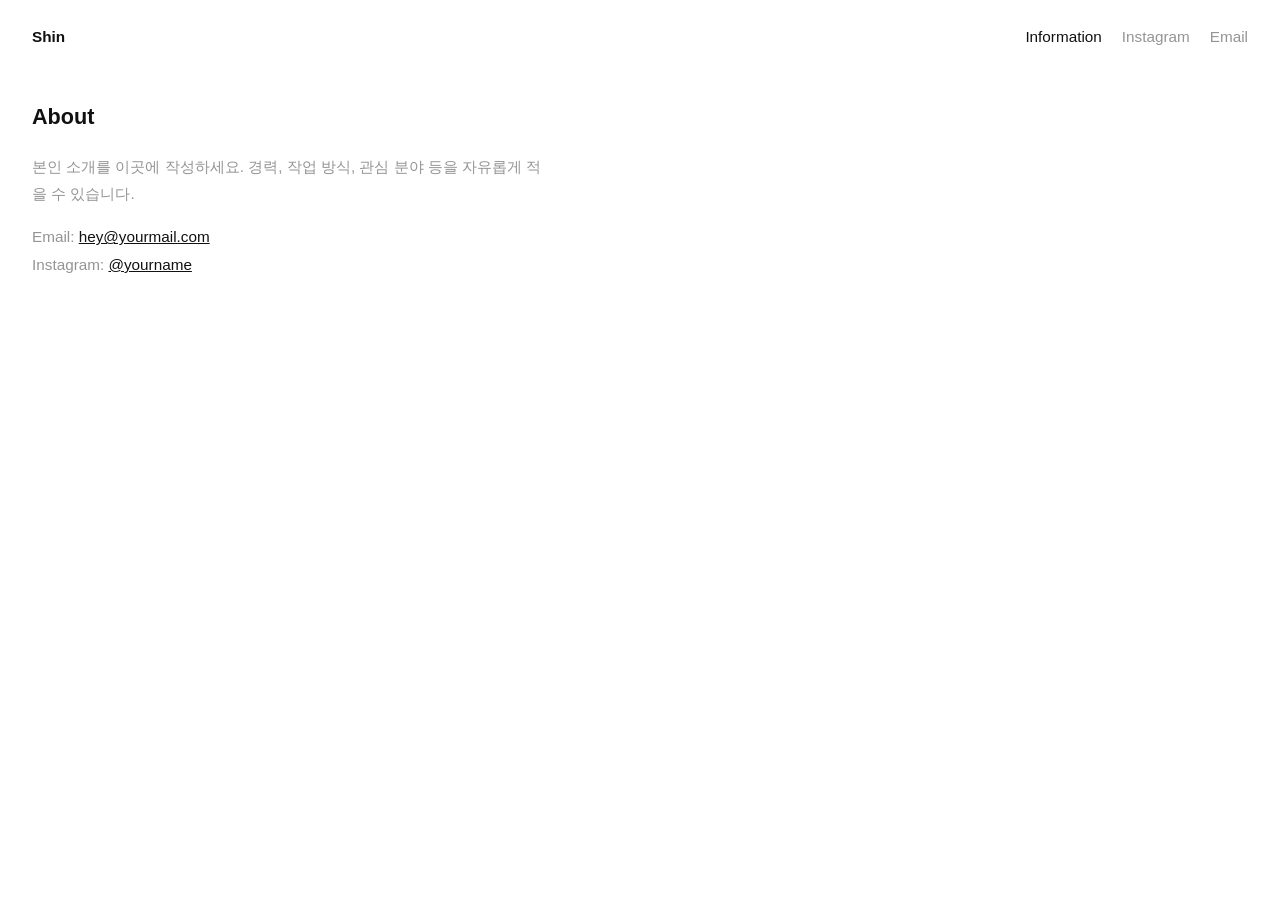
<file: info.html>
<!doctype html>
<html lang="ko">
<head>
<meta charset="UTF-8">
<meta name="viewport" content="width=device-width, initial-scale=1.0">
<title>Info — Shin</title>
<link rel="stylesheet" href="css/style.css">
</head>
<body>
<header class="site-header">
  <a href="index.html" class="site-header__logo">Shin</a>
  <nav class="site-header__links">
    <a href="info.html" class="is-active">Information</a>
    <a href="https://instagram.com" target="_blank" rel="noopener">Instagram</a>
    <a href="mailto:hey@yourmail.com">Email</a>
  </nav>
</header>

<div class="info-content">
  <h1>About</h1>
  <p>본인 소개를 이곳에 작성하세요. 경력, 작업 방식, 관심 분야 등을 자유롭게 적을 수 있습니다.</p>
  <p>Email: <a href="mailto:hey@yourmail.com">hey@yourmail.com</a><br>
  Instagram: <a href="https://instagram.com" target="_blank" rel="noopener">@yourname</a></p>
</div>
</body>
</html>
</file>
<file: css/style.css>
:root {
  --bg: #ffffff;
  --fg: #111111;
  --muted: rgba(17, 17, 17, .45);
  --border: rgba(17, 17, 17, .12);
  --placeholder: #eeeeee;
  --side-pad: 32px;
  --gallery-height: clamp(272px, 17.44vw, 720px);
  --topbar-height: 100px;
  --font: -apple-system, BlinkMacSystemFont, "Segoe UI", Helvetica, Arial, sans-serif;
  --fs-body: clamp(9.2px, calc(9.2px + 0.4761vw), 16px);
  --fs-caption-title: clamp(8.5px, calc(8.5px + 0.4366vw), 14.8px);
  --fs-caption-category: clamp(8px, calc(8px + 0.3966vw), 13.7px);
  --fs-heading: clamp(12.5px, calc(12.5px + 0.7143vw), 22.8px);
}
@media (max-width: 1024px) {
  :root { --side-pad: 10px; --gallery-height: clamp(160px, 46.4vw, 256px); }
}

* { box-sizing: border-box; }
html, body { margin: 0; padding: 0; background: var(--bg); color: var(--fg); font-family: var(--font); }
a { color: inherit; text-decoration: none; }
a:hover { opacity: .6; }

/* Header */
.site-header {
  display: flex;
  justify-content: space-between;
  align-items: center;
  padding: 28px var(--side-pad);
  font-size: var(--fs-body);
}
.site-header__logo { font-weight: 600; }
.site-header__links { display: flex; gap: 20px; color: var(--muted); }
.site-header__links a.is-active { color: var(--fg); }

@media (max-width: 1024px) {
  .site-header { padding: 20px var(--side-pad); flex-wrap: wrap; row-gap: 8px; }
  .site-header__links { gap: 14px; }
}

/* Home page: header on top, gallery vertically centered in the remaining space */
body.home { height: 100vh; display: flex; flex-direction: column; overflow: hidden; }
.home-main { flex: 1; display: flex; align-items: center; min-height: 0; }

/* Marquee (home gallery) */
.marquee-viewport {
  position: relative;
  overflow: hidden;
  width: 100%;
  height: calc(var(--gallery-height) + 68px);
  cursor: grab;
  touch-action: pan-y;
}
.marquee-viewport.is-dragging { cursor: grabbing; }
.marquee-track {
  position: absolute;
  top: 0;
  left: 0;
  display: flex;
  gap: 6px;
  will-change: transform;
}
.marquee-item { flex: 0 0 auto; display: block; }
.marquee-item:hover { opacity: 1; }
.marquee-item__media {
  height: var(--gallery-height);
  overflow: hidden;
}
.marquee-item__media img,
.marquee-item__media video {
  height: 100%;
  width: auto;
  display: block;
  transform: translateY(100%);
  transition: transform .5s cubic-bezier(.215, .61, .355, 1);
}
.marquee-item.is-revealed .marquee-item__media img,
.marquee-item.is-revealed .marquee-item__media video {
  transform: translateY(0);
}
.marquee-item__caption {
  width: fit-content;
  margin-top: 14px;
  opacity: 0;
  transition: opacity .4s ease .15s;
}
.marquee-item.is-revealed .marquee-item__caption { opacity: 1; }
.marquee-item__title { font-size: var(--fs-caption-title); font-weight: 600; }
.marquee-item__category { font-size: var(--fs-caption-category); color: var(--muted); }

/* Info page */
.info-content { max-width: 520px; margin: 24px var(--side-pad) 80px; font-size: var(--fs-body); line-height: 1.8; color: var(--muted); }
.info-content h1 { color: var(--fg); font-size: var(--fs-heading); margin-bottom: 16px; }
.info-content a { color: var(--fg); text-decoration: underline; }

/* Project detail */
/* Sticky top bar split into the same two columns as the layout below: a
   blank left column (just the logo) and a right column (title/category/
   close) matching the media column's width, so category can be centered
   exactly on the media area. */
.project-topbar {
  position: sticky;
  top: 0;
  z-index: 10;
  display: flex;
  background: var(--bg);
}
.project-topbar__logo-col { flex: 0 0 42%; padding: 28px var(--side-pad); box-sizing: border-box; }
.project-topbar__logo { font-weight: 600; font-size: var(--fs-body); }
.project-topbar__meta {
  position: relative;
  flex: 1;
  display: flex;
  align-items: center;
  padding: 28px var(--side-pad) 28px 0;
  min-width: 0;
  box-sizing: border-box;
}
.project-topbar__title { flex: 0 0 auto; font-size: var(--fs-body); font-weight: 400; margin: 0; }
.project-topbar__category {
  position: absolute;
  left: calc(50% - var(--side-pad) / 2);
  top: 50%;
  transform: translate(-50%, -50%);
  color: var(--muted);
  font-size: var(--fs-body);
  font-weight: 400;
}
.project-topbar__close { flex: 0 0 auto; margin-left: auto; color: var(--muted); font-size: var(--fs-body); font-weight: 400; white-space: nowrap; }

.project-layout { display: flex; }
.project-sidebar { flex: 0 0 42%; }
.project-main { flex: 1; min-width: 0; }

.project-details { padding: 32px var(--side-pad) 80px 0; box-sizing: border-box; }
.project-details h3 {
  color: var(--muted);
  font-size: var(--fs-body);
  font-weight: 400;
  margin: 0 0 12px;
}
.project-details p {
  font-size: var(--fs-body);
  line-height: 1.7;
  margin: 0;
  white-space: pre-line;
}

.project-media { display: flex; flex-direction: column; gap: 6px; padding-right: var(--side-pad); box-sizing: border-box; }
.media-row--full img, .media-row--full video { width: 100%; display: block; }
.media-row--split {
  display: grid;
  grid-template-columns: 1fr 1fr;
  gap: 6px;
}
.media-row--split img, .media-row--split video { width: 100%; height: 100%; object-fit: cover; display: block; }

@media (max-width: 1024px) {
  :root { --topbar-height: 130px; }
  .marquee-viewport { margin-top: 60px; }

  .project-topbar__logo-col { display: none; }
  .project-topbar__meta {
    flex-wrap: wrap;
    padding: 20px var(--side-pad);
    row-gap: 6px;
  }
  .project-topbar__category {
    position: static;
    transform: none;
    flex: 0 0 100%;
    order: 3;
  }

  .project-sidebar { display: none; }

  .project-details { padding: 24px var(--side-pad) 60px; }
  .project-media {
    padding: 0 var(--side-pad);
    display: flex;
    flex-direction: column;
    gap: 6px;
    margin-top: 20px;
  }
  .media-row--split { grid-template-columns: 1fr; gap: 6px; }
}
</file>
